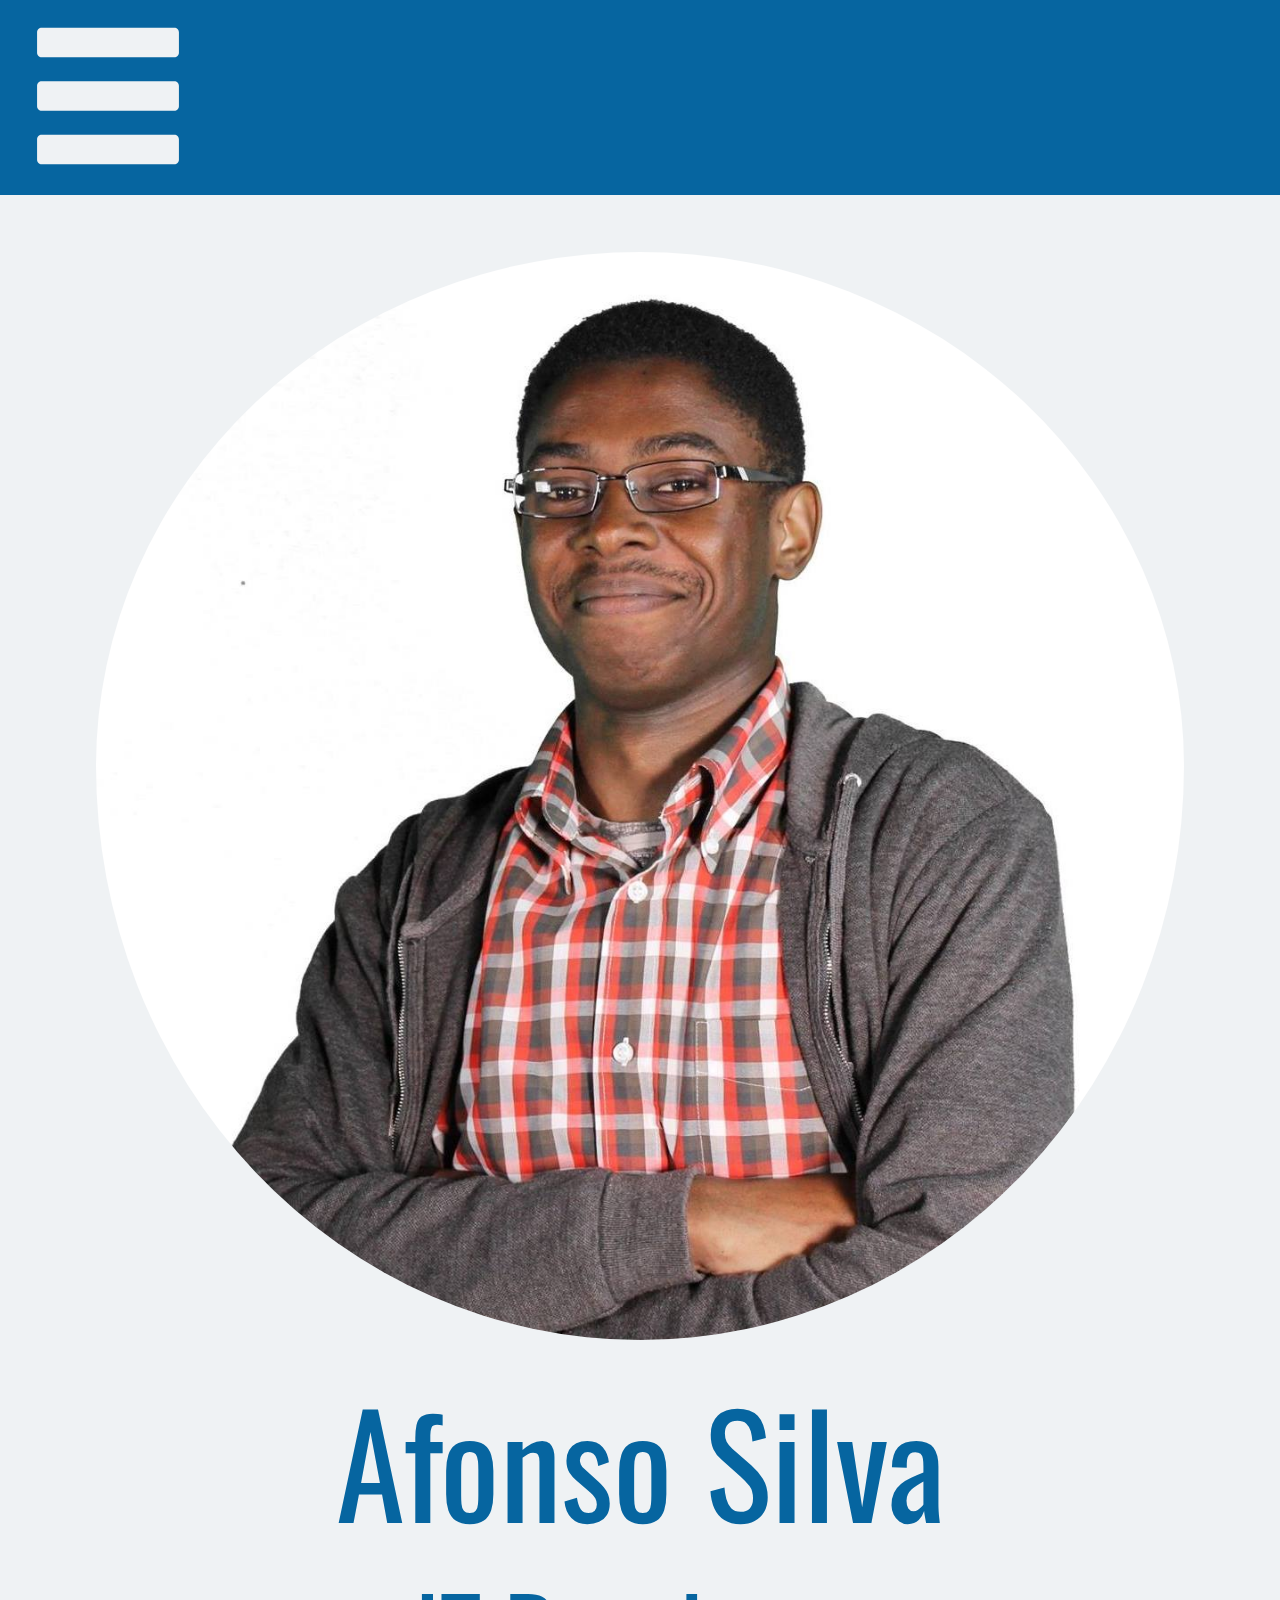
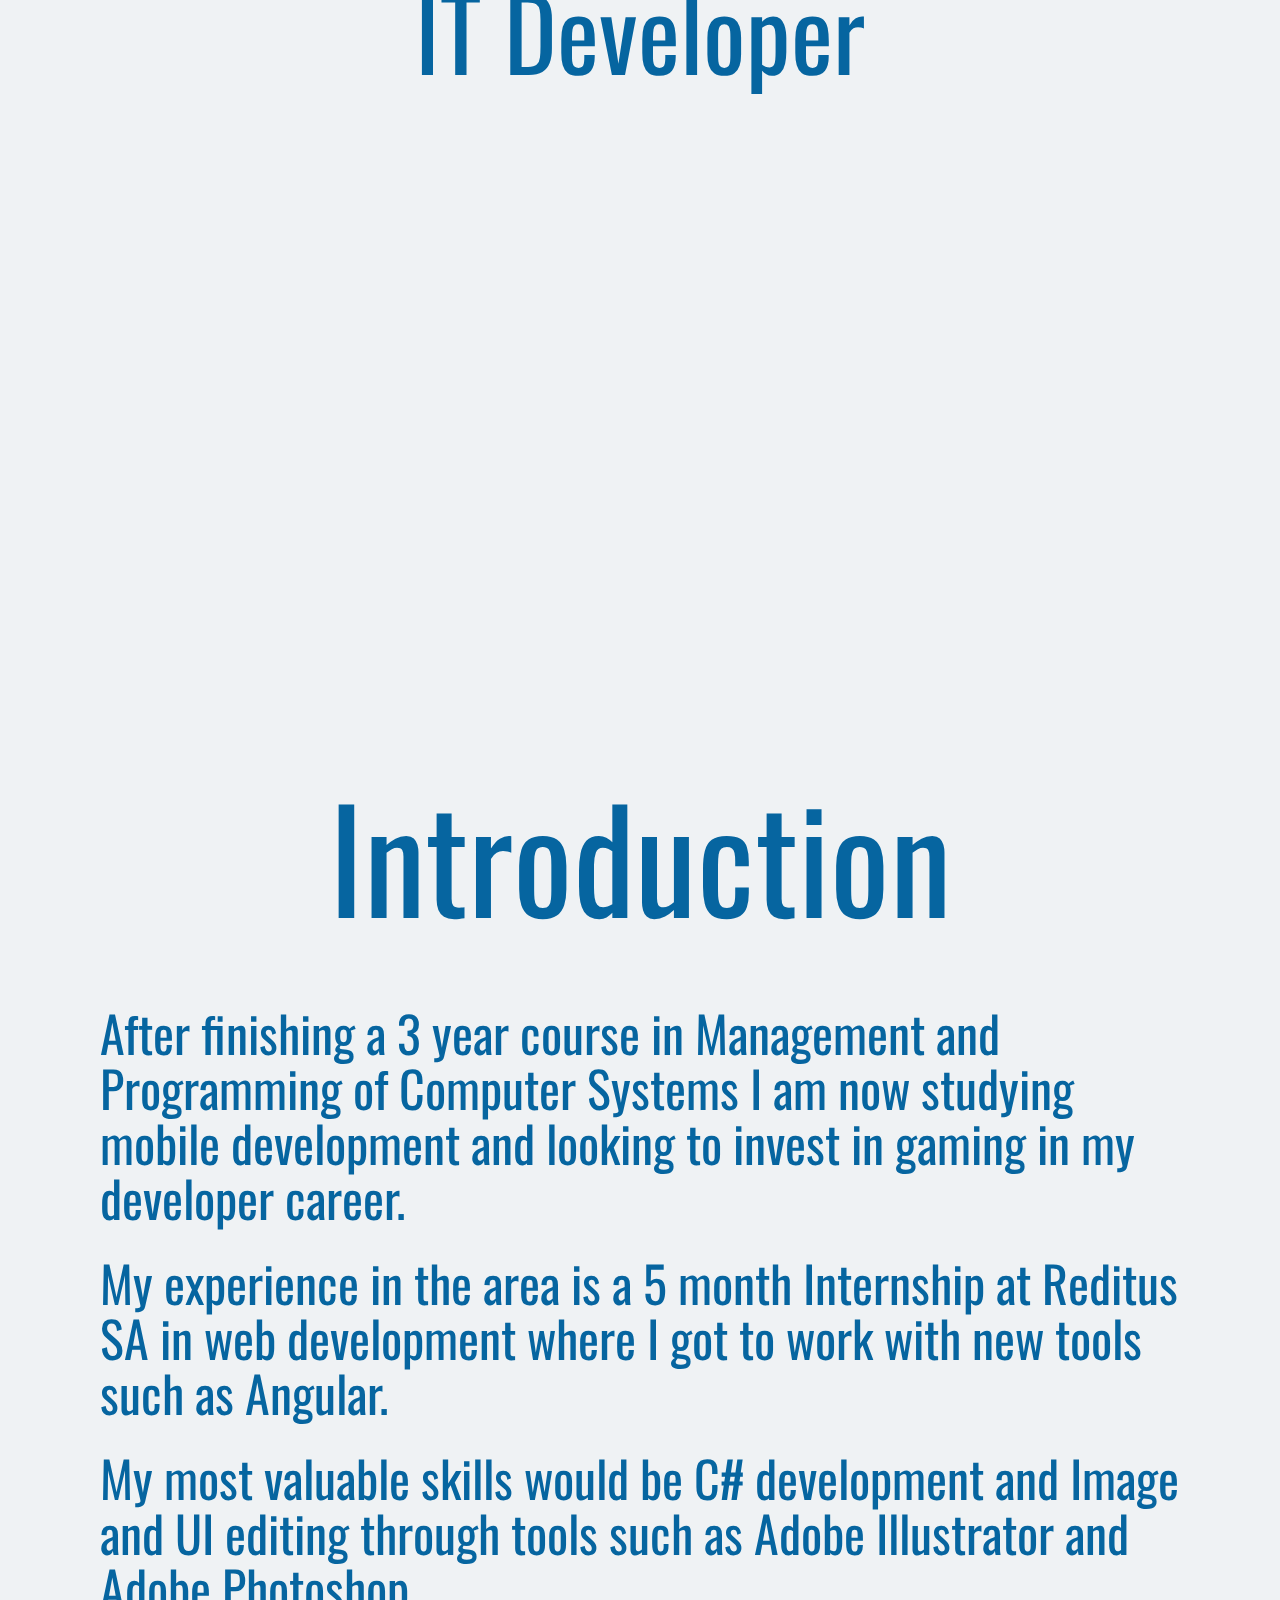
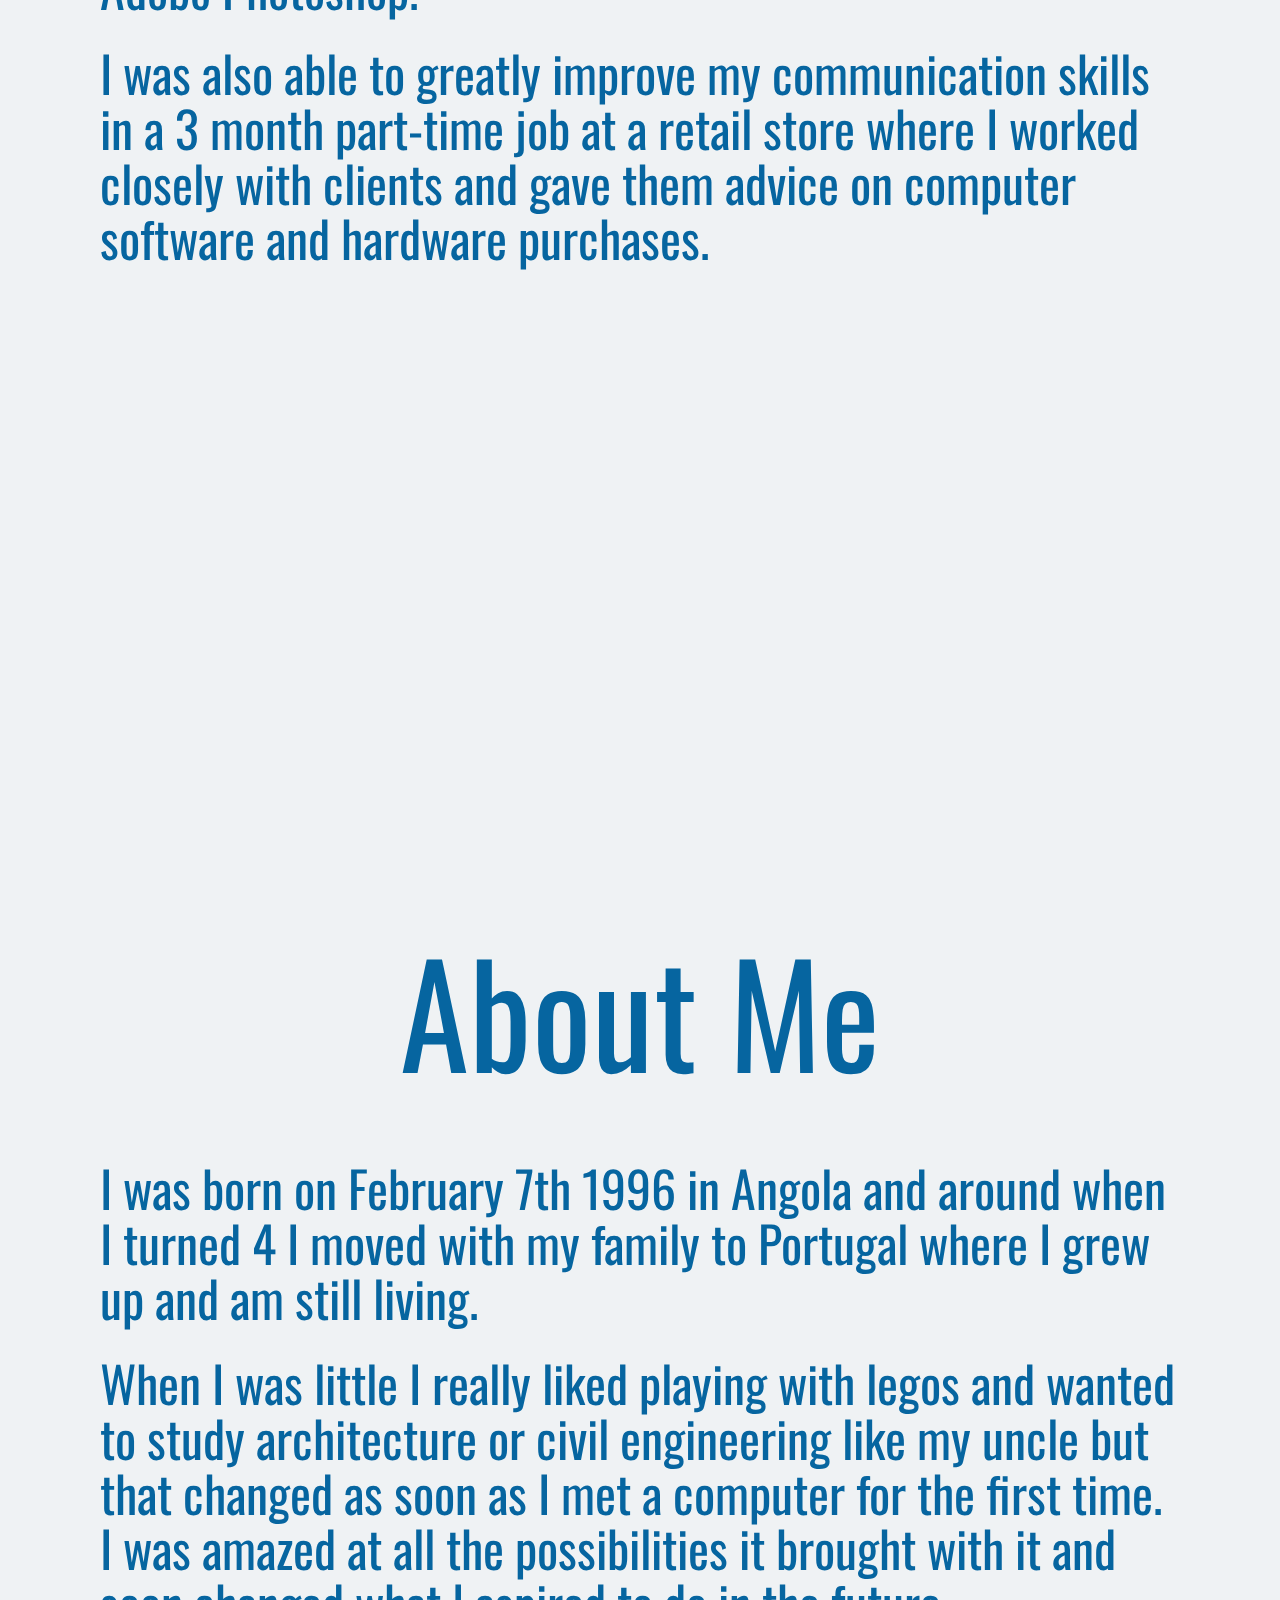
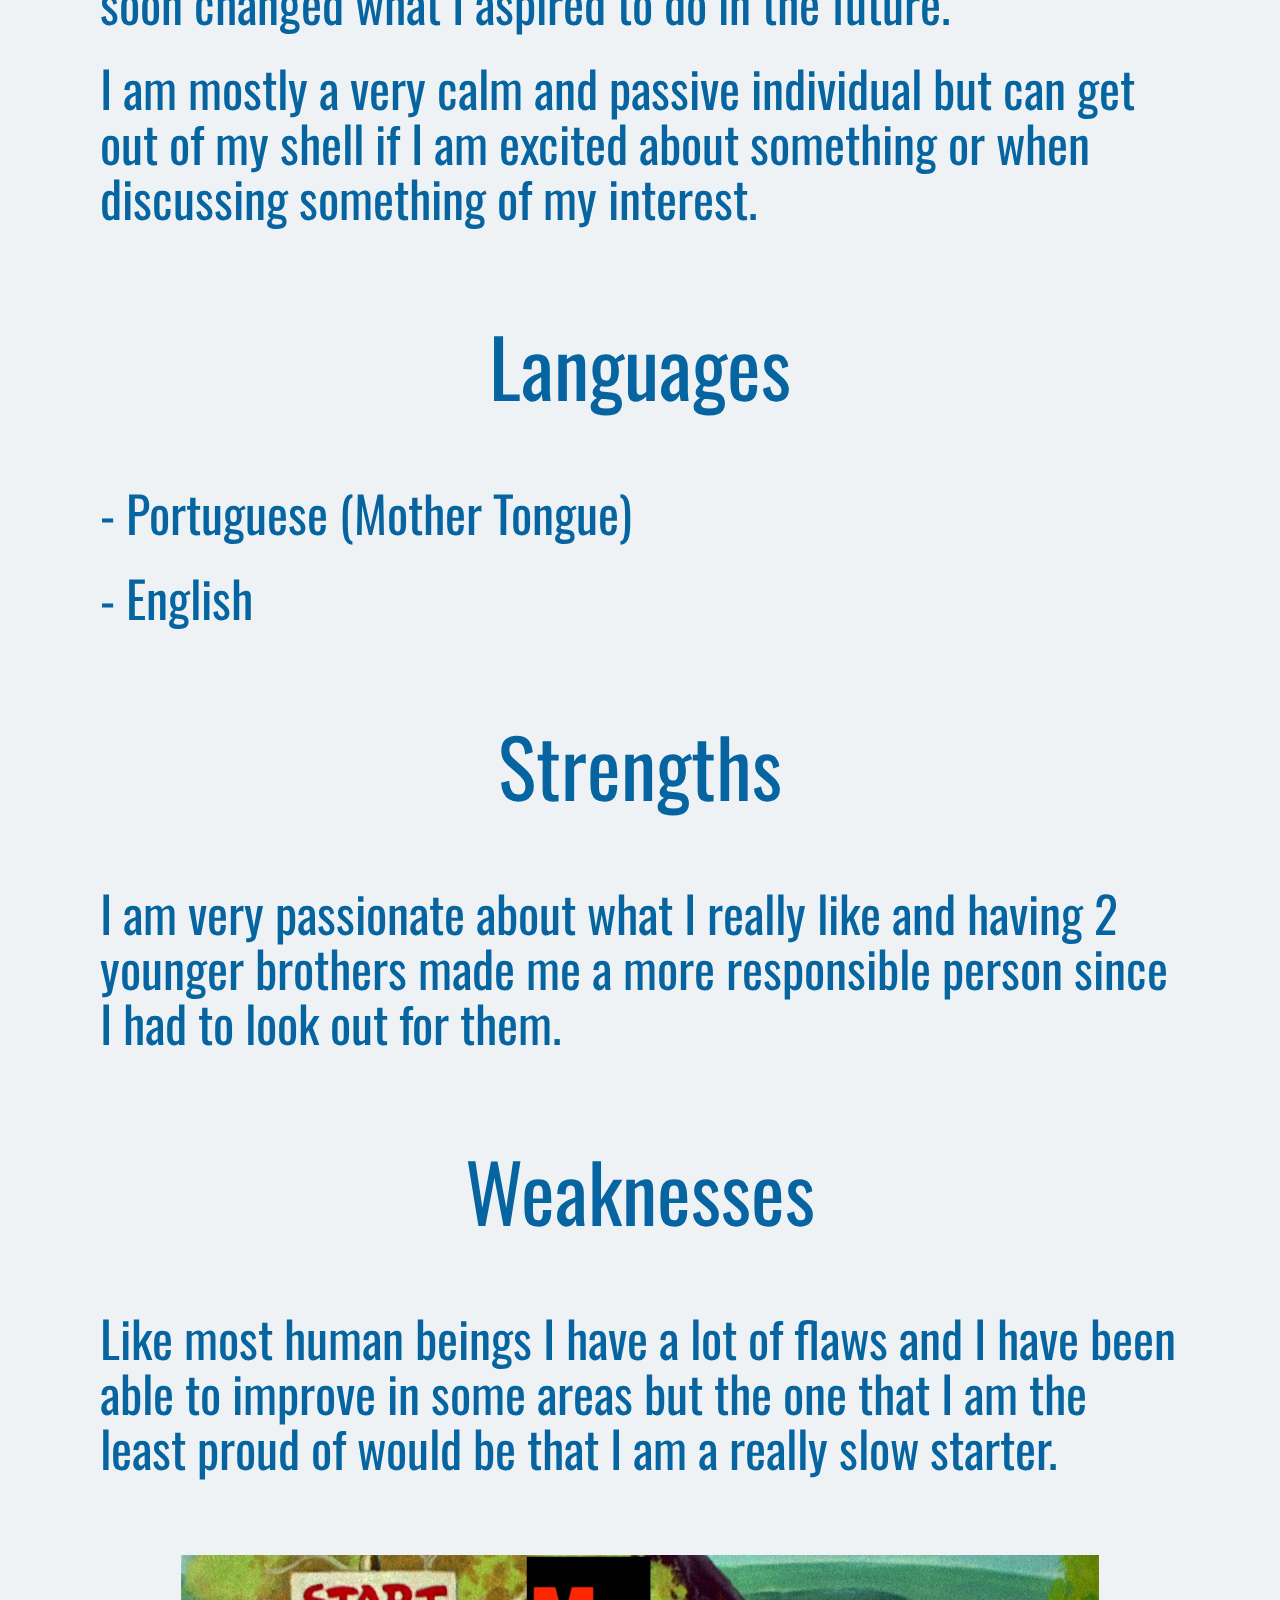
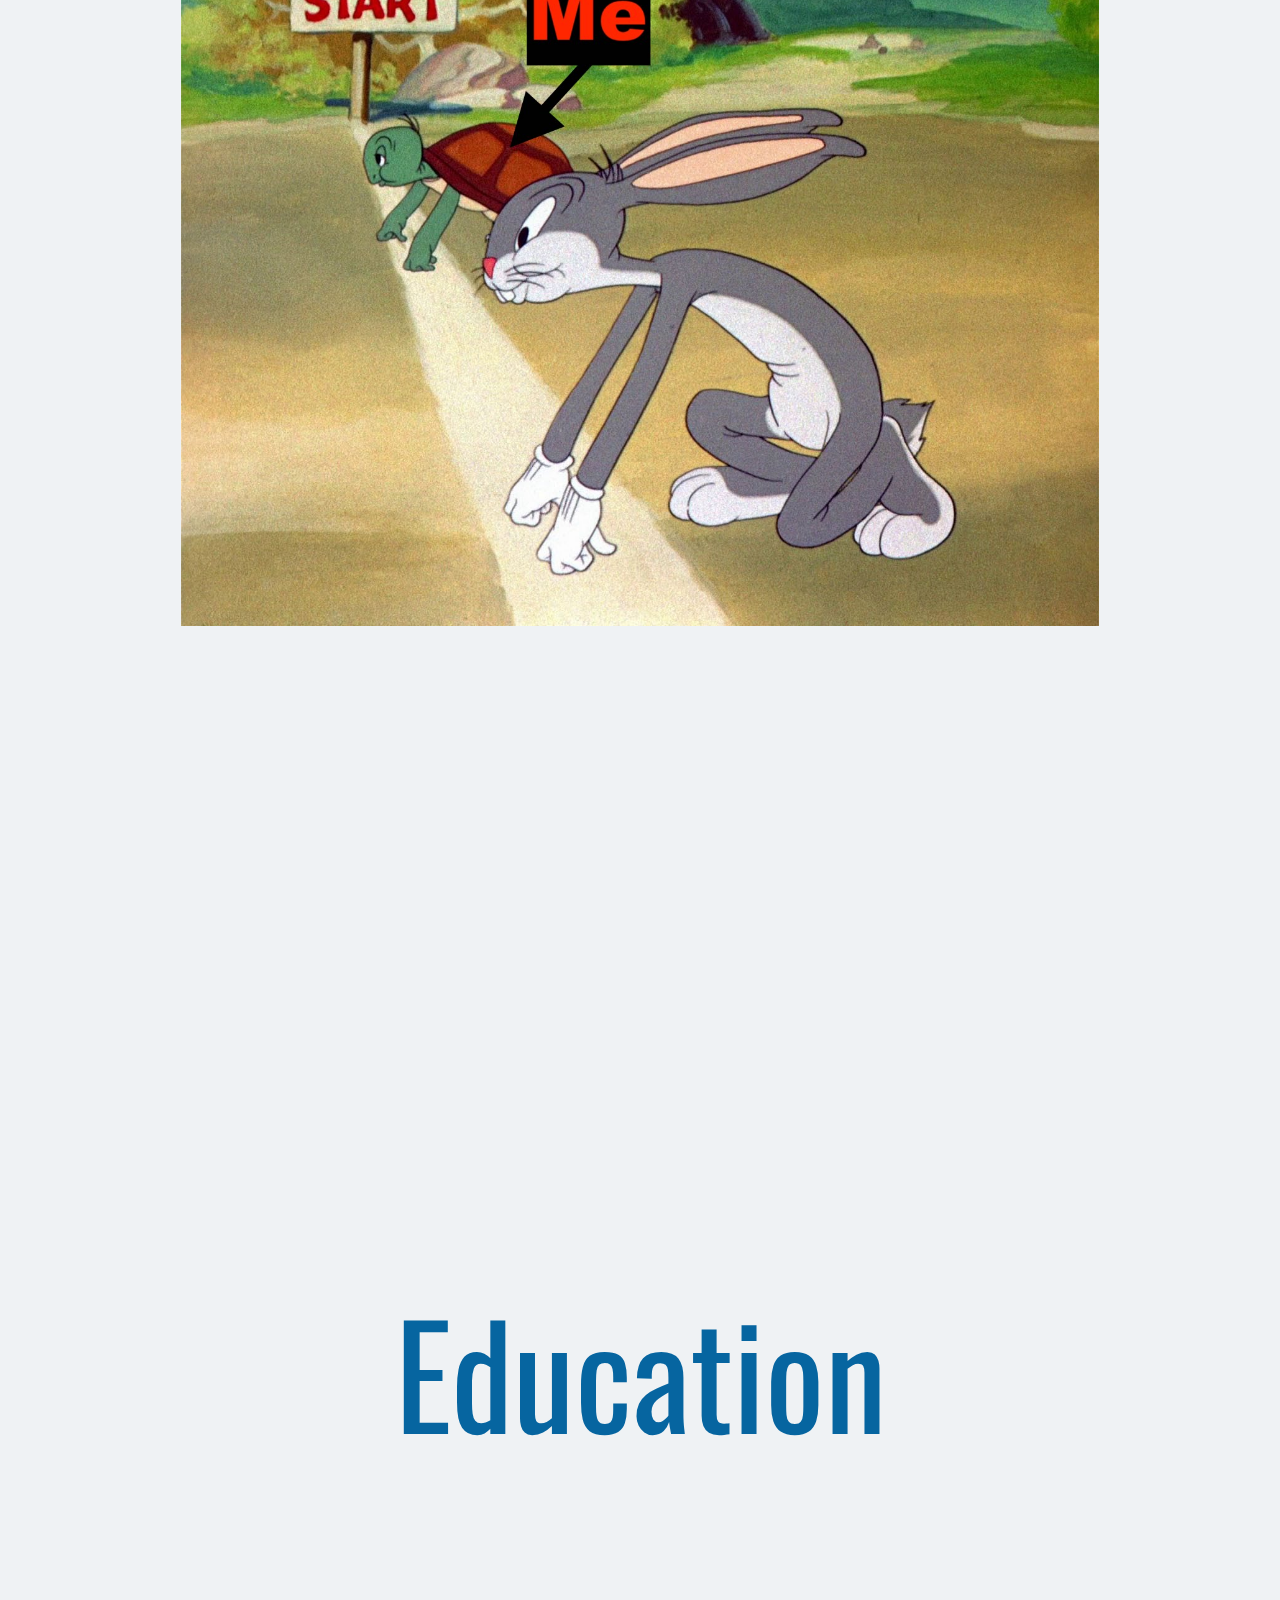
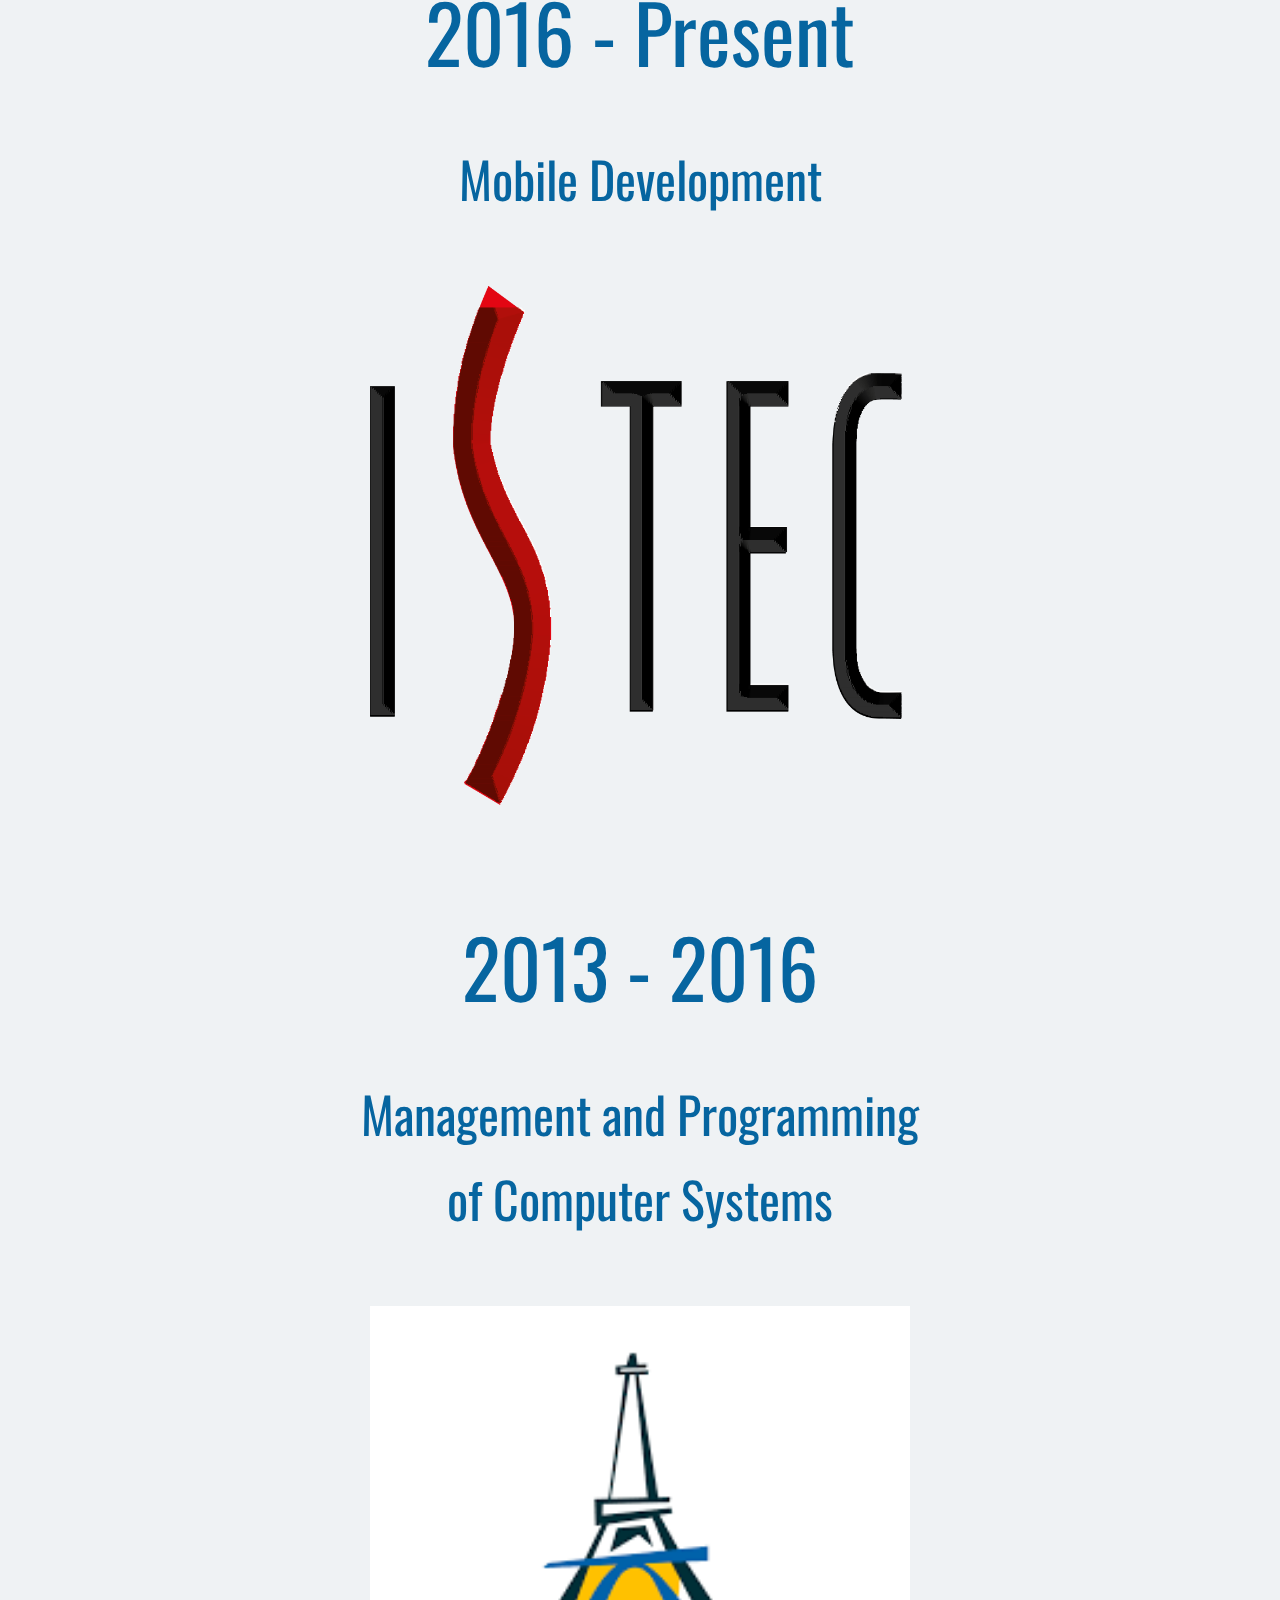
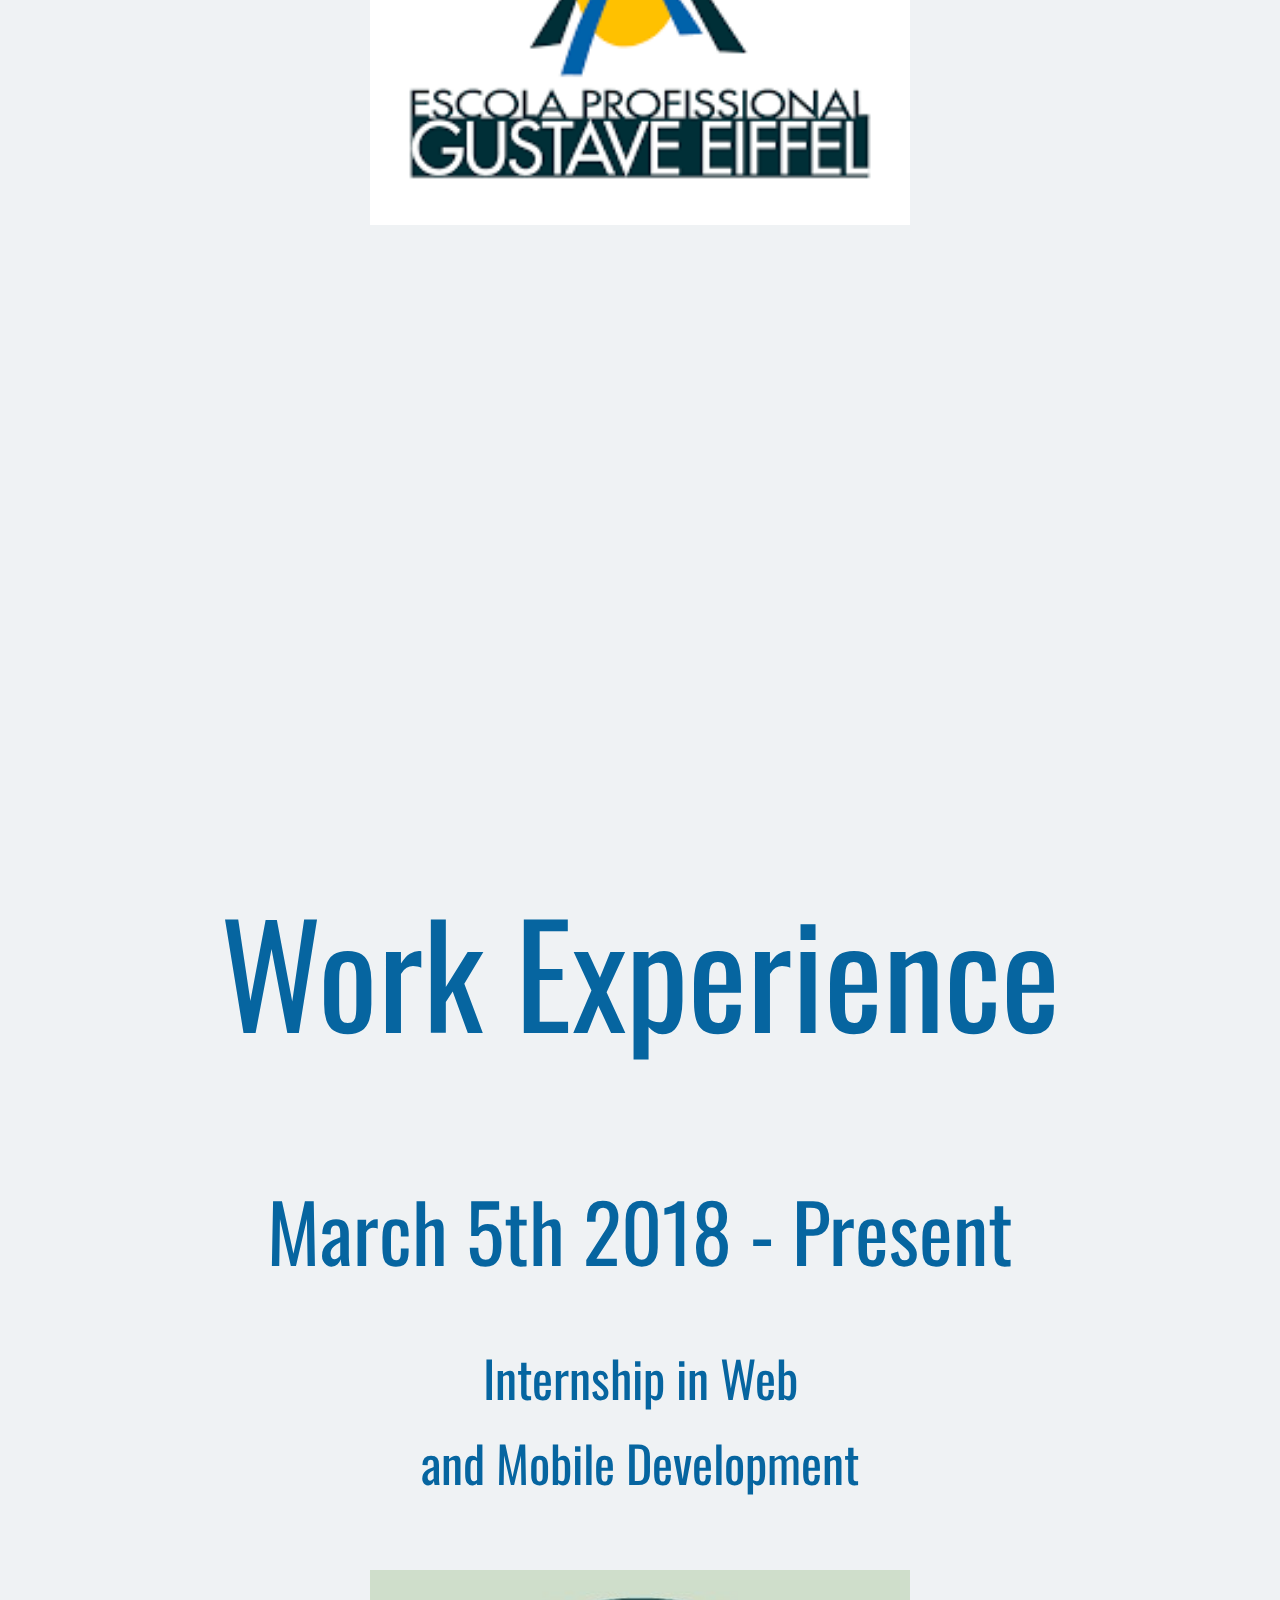
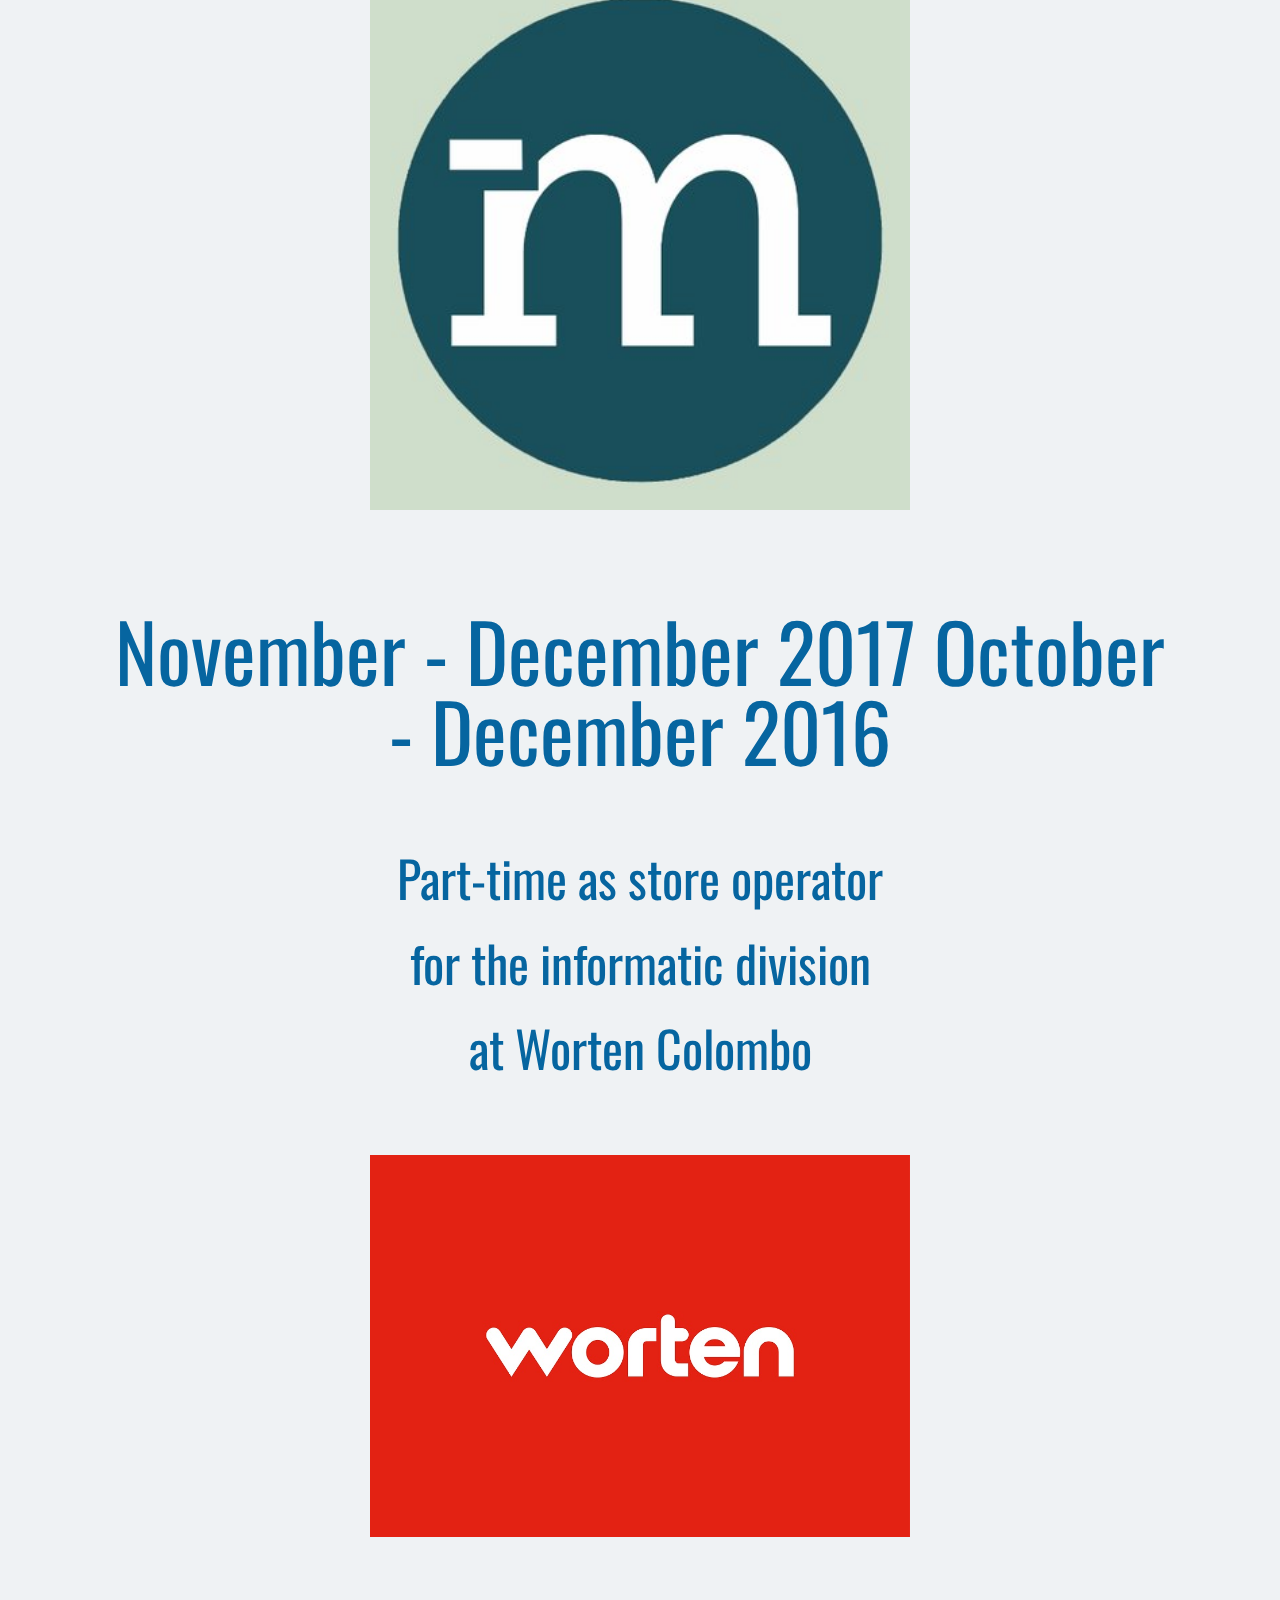
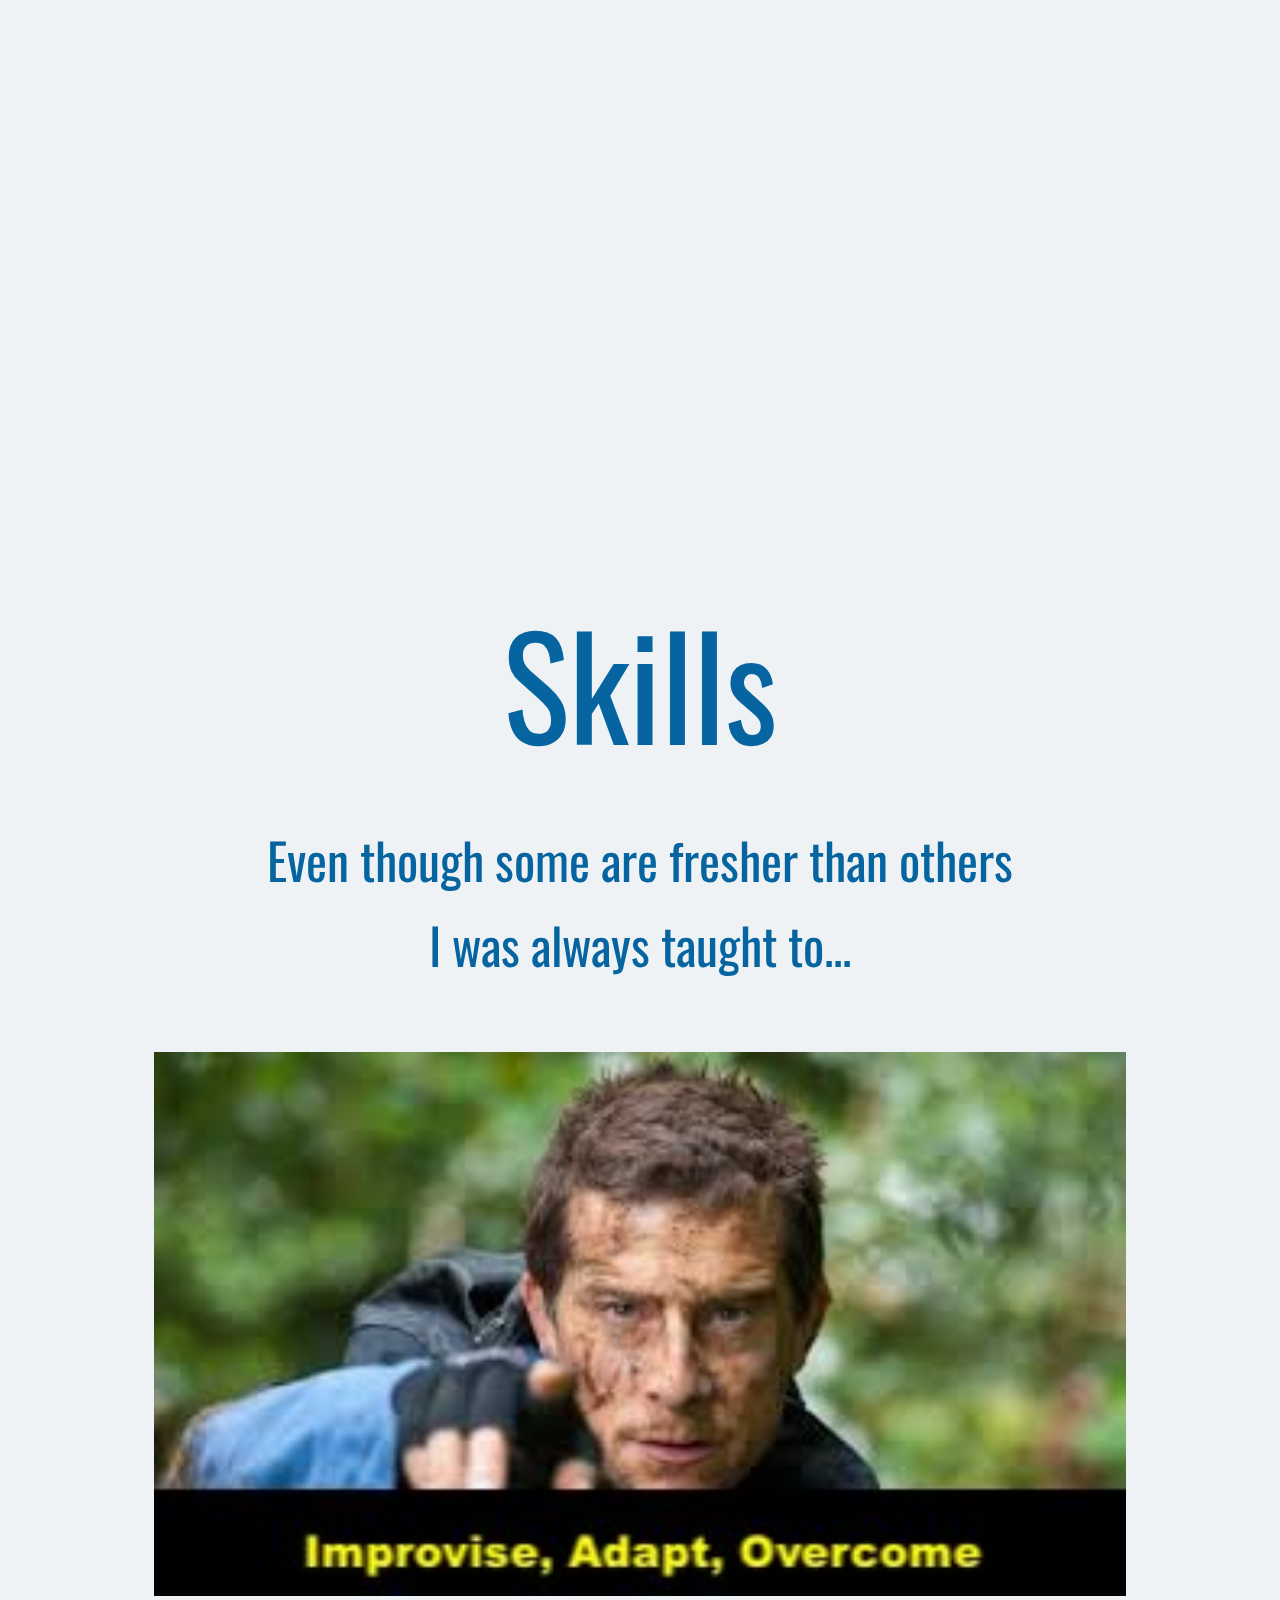
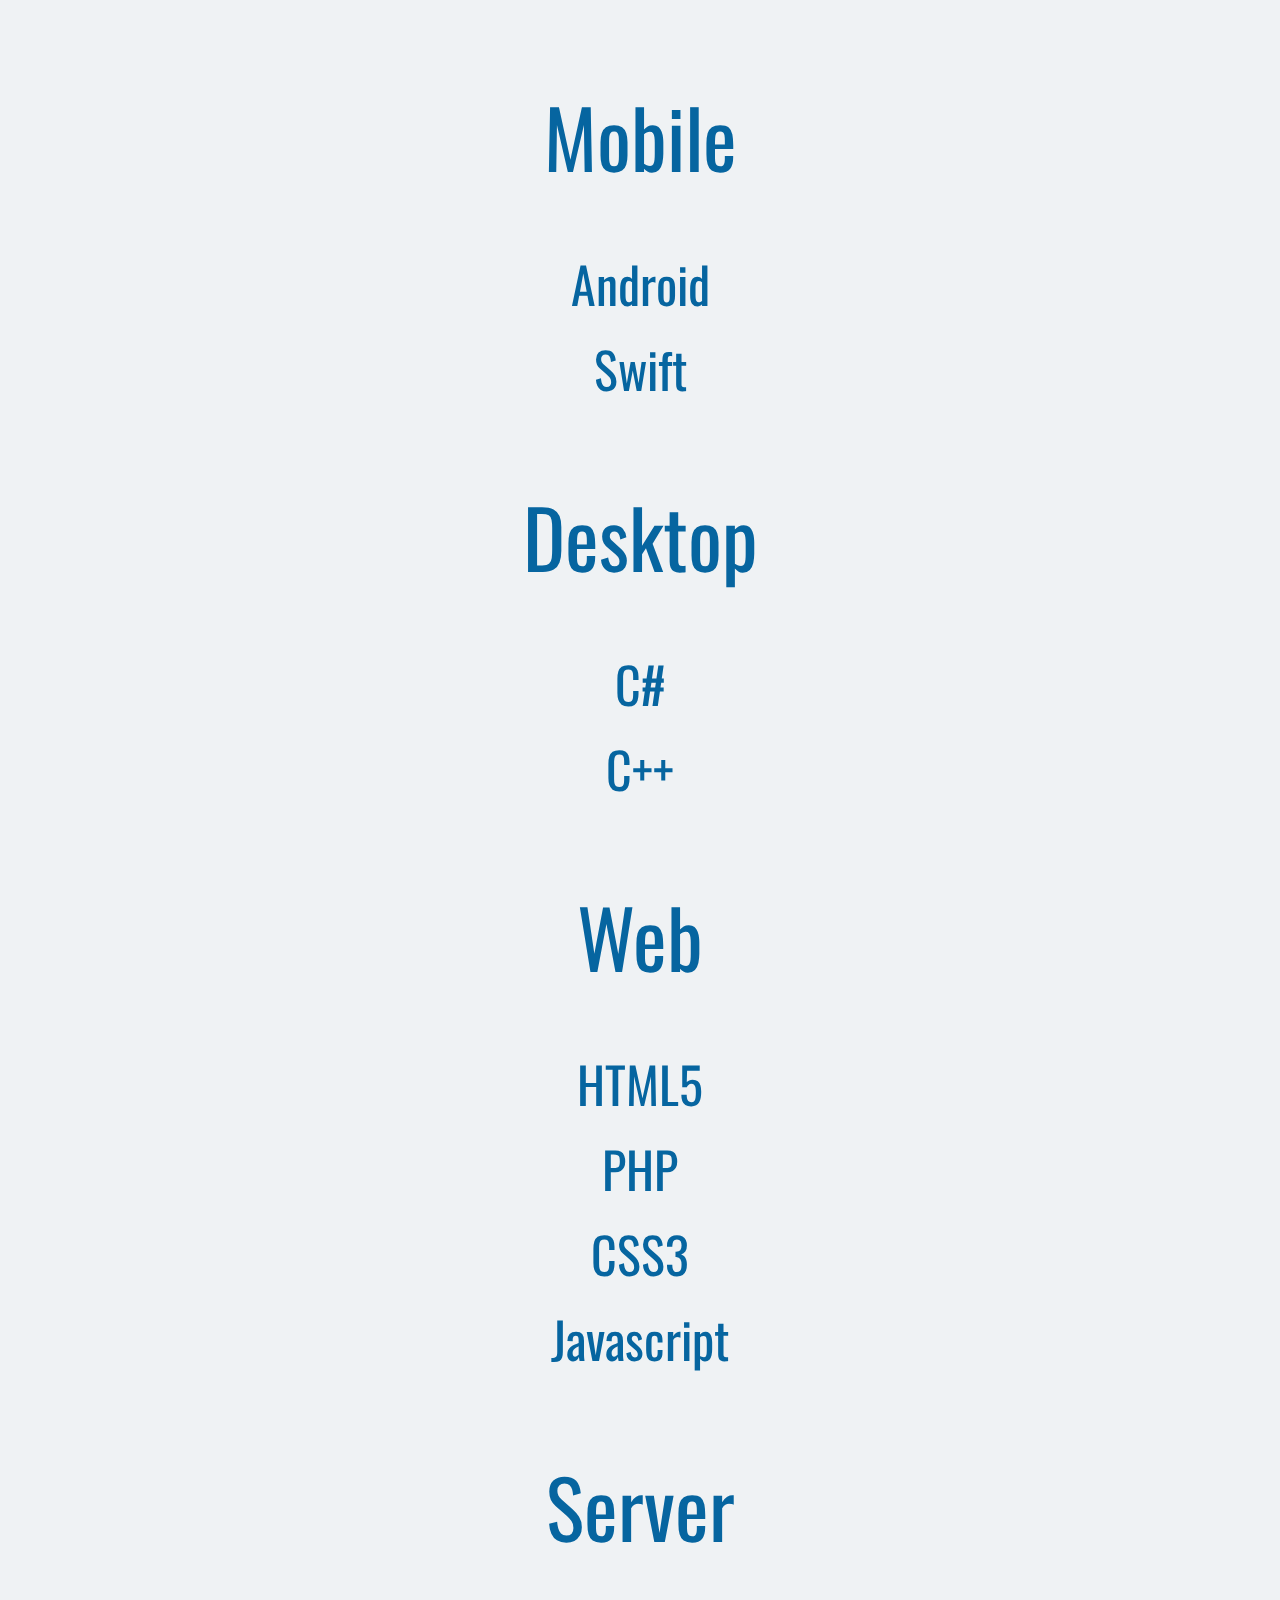
<file: index.html>
<!DOCTYPE HTML>

<html>

  <head>

    <link href='https://fonts.googleapis.com/css?family=Oswald' rel='stylesheet'>

    <link rel="stylesheet" type="text/css" href="assets/styles/reset.css">

    <link rel="stylesheet" type="text/css" href="assets/styles/portfoliocss.css">

  </head>

  <body>

    <div class="wrapper">
      
      <div class="mobile-menu">
        <img onclick="myFunction()" class="mobile-menu-icon" src="assets/images/mobile-menu-icon-bluegrey.svg">
        <div id="mobile-dropdown-menu" class="dropdown-content">
          <a href="#">Home</a>
          <a href="#intro-section">Introduction</a>
          <a href="#about-me-section">About me</a>
          <a href="#education-section">Education</a>
          <a href="#work-experience-section">Work Experience</a>
          <a href="#skills-section">Skills</a>
          <a href="#projects-section">Projects</a>
          <a href="#hobbies-section">Hobbies</a>s
          <a href="#contacts-section">Contacts</a>
        </div>
      </div>

      <section id="home-section" class="home-section">

        <img src="assets/images/fotoperfil.jpg" class="profile-img">
        <h1>Afonso Silva</h1>
        <h2>IT Developer</h2>
        
      </section>

      <section id="intro-section" class="intro-section">

        <h1>Introduction</h1>

        <p>After finishing a 3 year course in Management and Programming of Computer Systems I am now studying mobile development and looking to invest in gaming in my developer career.</p>
        <p>My experience in the area is a 5 month Internship at Reditus SA in web development where I got to work with new tools such as Angular.</p>
        <p>My most valuable skills would be C# development and Image and UI editing through tools such as Adobe Illustrator and Adobe Photoshop.</p>
        <p>I was also able to greatly improve my communication skills in a 3 month part-time job at a retail store where I worked closely with clients and gave them advice on computer software and hardware purchases.</p>

      </section>

      <section id="about-me-section" class="about-me-section">
        
        <h1>About Me</h1>

        <p>I was born on February 7th 1996 in Angola and around when I turned 4 I moved with my family to Portugal where I grew up and am still living.</p>
        <p>When I was little I really liked playing with legos and wanted to study architecture or civil engineering like my uncle but that changed as soon as I met a computer for the first time. I was amazed at all the possibilities it brought with it and soon changed what I aspired to do in the future.</p>
        <p>I am mostly a very calm and passive individual but can get out of my shell if I am excited about something or when discussing something of my interest.</p>

        <h2>Languages</h2>

        <p>- Portuguese (Mother Tongue)</p>
        <p>- English</p>

        <h2>Strengths</h2>

        <p>I am very passionate about what I really like and having 2 younger brothers made me a more responsible person since I had to look out for them.</p>

        <h2>Weaknesses</h2>

        <p>Like most human beings I have a lot of flaws and I have been able to improve in some areas but the one that I am the least proud of would be that I am a really slow starter.</p>

        <img class="weakness-img" src="assets/images/weakness.jpg">

      </section>

      <section id="education-section" class="education-section" >
        
        <h1>Education</h1>

        <h2>2016 - Present</h2>
        <p>Mobile Development</p>
        <a href="http://www.istec.pt/" target="_blank"><img class="istec-logo" src="assets/images/istec-logo.png"></a>

        <h2>2013 - 2016</h2>
        <p>Management and Programming</p>
        <p>of Computer Systems</p>
        <a href="http://gustaveeiffel.pt/wordpress/polo-da-amadora-centro/" target="_blank"><img class="gustave-logo" src="assets/images/gustave-logo.png"></a>

      </section>

      <section id="work-experience-section" class="work-experience-section" >
        
        <h1>Work Experience</h1>

        <h2>March 5th 2018 - Present</h2>
        <p>Internship in Web</p>
        <p>and Mobile Development</p>
        <a href="http://minuscode.com/" target="_blank"><img class="minuscode-logo" src="assets/images/minuscode-logo.jpg"></a>

        <h2>November - December 2017
        October - December 2016</h2>
        <p>Part-time as store operator</p>
        <p>for the informatic division</p>
        <p>at Worten Colombo</p>
        <a href="https://www.worten.pt/" target="_blank"><img class="worten-logo" src="assets/images/worten-logo.jpg"></a>

      </section>

      <section id="skills-section" class="skills-section">
        
        <h1>Skills</h1>

        <p>Even though some are fresher than others</p>
        <p>I was always taught to...</p>
        <img class="iao" src="assets/images/iao.jpg">

        <h2>Mobile</h2>
        <p>Android</p>
        <p>Swift</p>
        
        <h2>Desktop</h2>
        <p>C#</p>
        <p>C++</p>

        <h2>Web</h2>
        <p>HTML5</p>
        <p>PHP</p>
        <p>CSS3</p>
        <p>Javascript</p>

        <h2>Server</h2>  
        <p>SQL</p>
        <p>MySQL</p>
        <p>Firebase</p>

        <h2>UI/UX</h2>
        <p>Illustrator</p>
        <p>Photoshop</p>
        <p>Xd</p>


      </section>

      <section id="projects-section" class="projects-section">
        
        <h1>Projects</h1>
        <p>At the moment I don't have much to show but the little I can share is on my git which you can tap into below.</p>
        <a href="https://github.com/GelsonBlaze" target="_blank"><img class="github-logo" src="assets/images/github-logo.png"></a>

      </section>

      <section id="hobbies-section" class="hobbies-section">
        
        <h1>Hobbies</h1>

        <h2>Socialize</h2>
        <img class="socialize-logo" src="assets/images/socialize-icon.svg">

        <h2>Cooking</h2>
        <img class="cooking-logo" src="assets/images/cooking-icon.svg">

        <h2>Gaming</h2>
        <img class="gaming-logo" src="assets/images/gaming-icon.svg">

        <h2>Art</h2>
        <img class="art-logo" src="assets/images/art-icon.svg">

        <h2>Exploring</h2>
        <img class="exploring-logo" src="assets/images/exploring-icon.svg">

      </section>

      <section id="contacts-section" class="contacts-section">

        <h1>Contacts</h1>

        <p>I am always available for new challenges and learning experiences.</p>
        <p>You can always contact me by sending an email to afonsomfdsilva@gmail.com</p>

      </section>

    </div>

    <script src="assets/scripts/portfoliojs.js"></script>

  </body>

</html>
</file>
<file: assets/styles/portfoliocss.css>
body {
  background-color: #eff2f4;
  font-family: 'Oswald';
}
.wrapper {
  width: 100%;
  height: 100%;
}

@media (max-width: 1920px) {
/* Images */
.profile-img {
  display: block;
  margin-left: auto;
  margin-right: auto;
  width: 85%;
  height: 85%;
  border-radius: 50%;
  padding-top: 60px;
}
.weakness-img {
  display: block;
  margin-left: auto;
  margin-right: auto;
  width: 85%;
  height: 85%;
  padding-top: 80px;
}
.istec-logo {
  display: block;
  margin-left: auto;
  margin-right: auto;
  width: 50%;
  height: 50%;
  padding-top: 80px;
}
.gustave-logo {
  display: block;
  margin-left: auto;
  margin-right: auto;
  width: 50%;
  height: 50%;
  padding-top: 80px;
}
.minuscode-logo {
  display: block;
  margin-left: auto;
  margin-right: auto;
  width: 50%;
  height: 50%;
  padding-top: 80px;
}
.worten-logo {
  display: block;
  margin-left: auto;
  margin-right: auto;
  width: 50%;
  height: 50%;
  padding-top: 80px;
}
.iao {
  display: block;
  margin-left: auto;
  margin-right: auto;
  width: 90%;
  height: 90%;
  padding-top: 80px;
}
.github-logo {
  display: block;
  margin-left: auto;
  margin-right: auto;
  width: 65%;
  height: 65%;
  padding-top: 80px;
}
.cooking-logo {
  display: block;
  margin-left: auto;
  margin-right: auto;
  width: 50%;
  height: 50%;
  padding-top: 80px;
}
.gaming-logo {
  display: block;
  margin-left: auto;
  margin-right: auto;
  width: 50%;
  height: 50%;
  padding-top: 80px;
}
.art-logo {
  display: block;
  margin-left: auto;
  margin-right: auto;
  width: 50%;
  height: 50%;
  padding-top: 80px;
}
.socializing-logo {
  display: block;
  margin-left: auto;
  margin-right: auto;
  width: 50%;
  height: 50%;
  padding-top: 80px;
}
.exploring-logo {
  display: block;
  margin-left: auto;
  margin-right: auto;
  width: 50%;
  height: 50%;
  padding-top: 80px;
}

/* Mobile Nav */
.mobile-menu {
  background-color: #0665a0;
  width: 100%;
  height: 195px;
  position: fixed;
  display: inline-block;
}
.mobile-menu-icon {
  width: 13%;
  height: 72.91666666666666%;
  padding: 25px 25px;
}
.dropdown-content {
    display: none;
    position: absolute;
    background-color: rgba(128,128,128, 0.95);
    width: 70%;
    height: 900px;
    overflow-y: scroll;
    z-index: 1;
    padding-bottom: 500px;
}

.dropdown-content a {
    color: white;
    padding: 3.5% 3.5%;
    text-decoration: none;
    display: block;
    font-size: 6.250em;
}
.mobile-menu a:hover {
  background-color: #000000;
}

.mobile-menu-icon:hover .dropdown-content {
    display: block;
}
.show {display:block;}

/* Home Section */
.home-section {
  text-align: center;
  color: #0665a0;
  padding-top: 192px;
  padding-bottom: 410px;
}
.home-section h1{
  font-size: 8.750em;
  padding-top: 50px;
}
.home-section h2{
  font-size: 6.250em;
  padding-top: 50px;
}

/* Introduction Section */
.intro-section {
  padding-top: 195px;
  padding-left: 100px;
  padding-right: 100px;
  color: #0665a0;
  padding-bottom: 380px;
}
.intro-section h1 {
  font-size: 8.750em;
  padding-top: 100px;
  padding-bottom: 50px;
  text-align: center;
}
.intro-section p {
  padding-top: 30px;
  font-size: 3.125em;
  line-height: 55px;
}

/* About Me Section */
.about-me-section {
  padding-top: 195px;
  padding-left: 100px;
  padding-right: 100px;
  color: #0665a0;
  padding-bottom: 380px;
}
.about-me-section h1 {
  font-size: 8.750em;
  padding-top: 100px;
  padding-bottom: 50px;
  text-align: center;
}
.about-me-section h2 {
  font-size: 80px;
  padding-top: 100px;
  padding-bottom: 50px;
  text-align: center;
}
.about-me-section p {
  padding-top: 30px;
  font-size: 3.125em;
  line-height: 55px;
}

/* Education Section */
.education-section {
  padding-top: 195px;
  padding-left: 100px;
  padding-right: 100px;
  color: #0665a0;
  padding-bottom: 380px;
  text-align: center;
}
.education-section h1 {
  font-size: 8.750em;
  padding-top: 100px;
  padding-bottom: 50px;
}
.education-section h2 {
  font-size: 80px;
  padding-top: 100px;
  padding-bottom: 50px;
}
.education-section p {
  padding-top: 30px;
  font-size: 3.125em;
  line-height: 55px;
}

/* Work Experience */
.work-experience-section {
  padding-top: 195px;
  padding-left: 100px;
  padding-right: 100px;
  color: #0665a0;
  padding-bottom: 380px;
  text-align: center;
}
.work-experience-section h1 {
  font-size: 8.750em;
  padding-top: 100px;
  padding-bottom: 50px;
}
.work-experience-section h2 {
  font-size: 80px;
  padding-top: 100px;
  padding-bottom: 50px;
}
.work-experience-section p {
  padding-top: 30px;
  font-size: 3.125em;
  line-height: 55px;
}


/* Skills */
.skills-section {
  padding-top: 195px;
  padding-left: 100px;
  padding-right: 100px;
  color: #0665a0;
  padding-bottom: 380px;
  text-align: center;
}
.skills-section h1 {
  font-size: 8.750em;
  padding-top: 100px;
  padding-bottom: 50px;
}
.skills-section h1 {
  font-size: 8.750em;
  padding-top: 100px;
  padding-bottom: 50px;
}
.skills-section h2 {
  font-size: 80px;
  padding-top: 100px;
  padding-bottom: 50px;
}
.skills-section p {
  padding-top: 30px;
  font-size: 3.125em;
  line-height: 55px;
}


/* Projects */
.projects-section {
  padding-top: 195px;
  padding-left: 100px;
  padding-right: 100px;
  color: #0665a0;
  padding-bottom: 680px;
  text-align: center;
}
.projects-section h1 {
  font-size: 8.750em;
  padding-top: 100px;
  padding-bottom: 50px;
}
.projects-section p {
  padding-top: 30px;
  font-size: 3.125em;
  line-height: 55px;
}

/* Hobbies */
.hobbies-section {
  padding-top: 195px;
  padding-left: 100px;
  padding-right: 100px;
  color: #0665a0;
  padding-bottom: 380px;
  text-align: center;
}
.hobbies-section h1 {
  font-size: 8.750em;
  padding-top: 100px;
  padding-bottom: 50px;
}
.hobbies-section h2 {
  font-size: 80px;
  padding-top: 100px;
  padding-bottom: 50px;
}
.hobbies-section p {
  padding-top: 30px;
  font-size: 3.125em;
  line-height: 55px;
}

/* Contacts */
.contacts-section {
  padding-top: 195px;
  padding-left: 100px;
  padding-right: 100px;
  color: #0665a0;
  padding-bottom: 1080px;
  text-align: center;
}
.contacts-section h1 {
  font-size: 8.750em;
  padding-top: 100px;
  padding-bottom: 50px;
}
.contacts-section p {
  padding-top: 30px;
  font-size: 3.125em;
  line-height: 55px;
}


}
</file>
